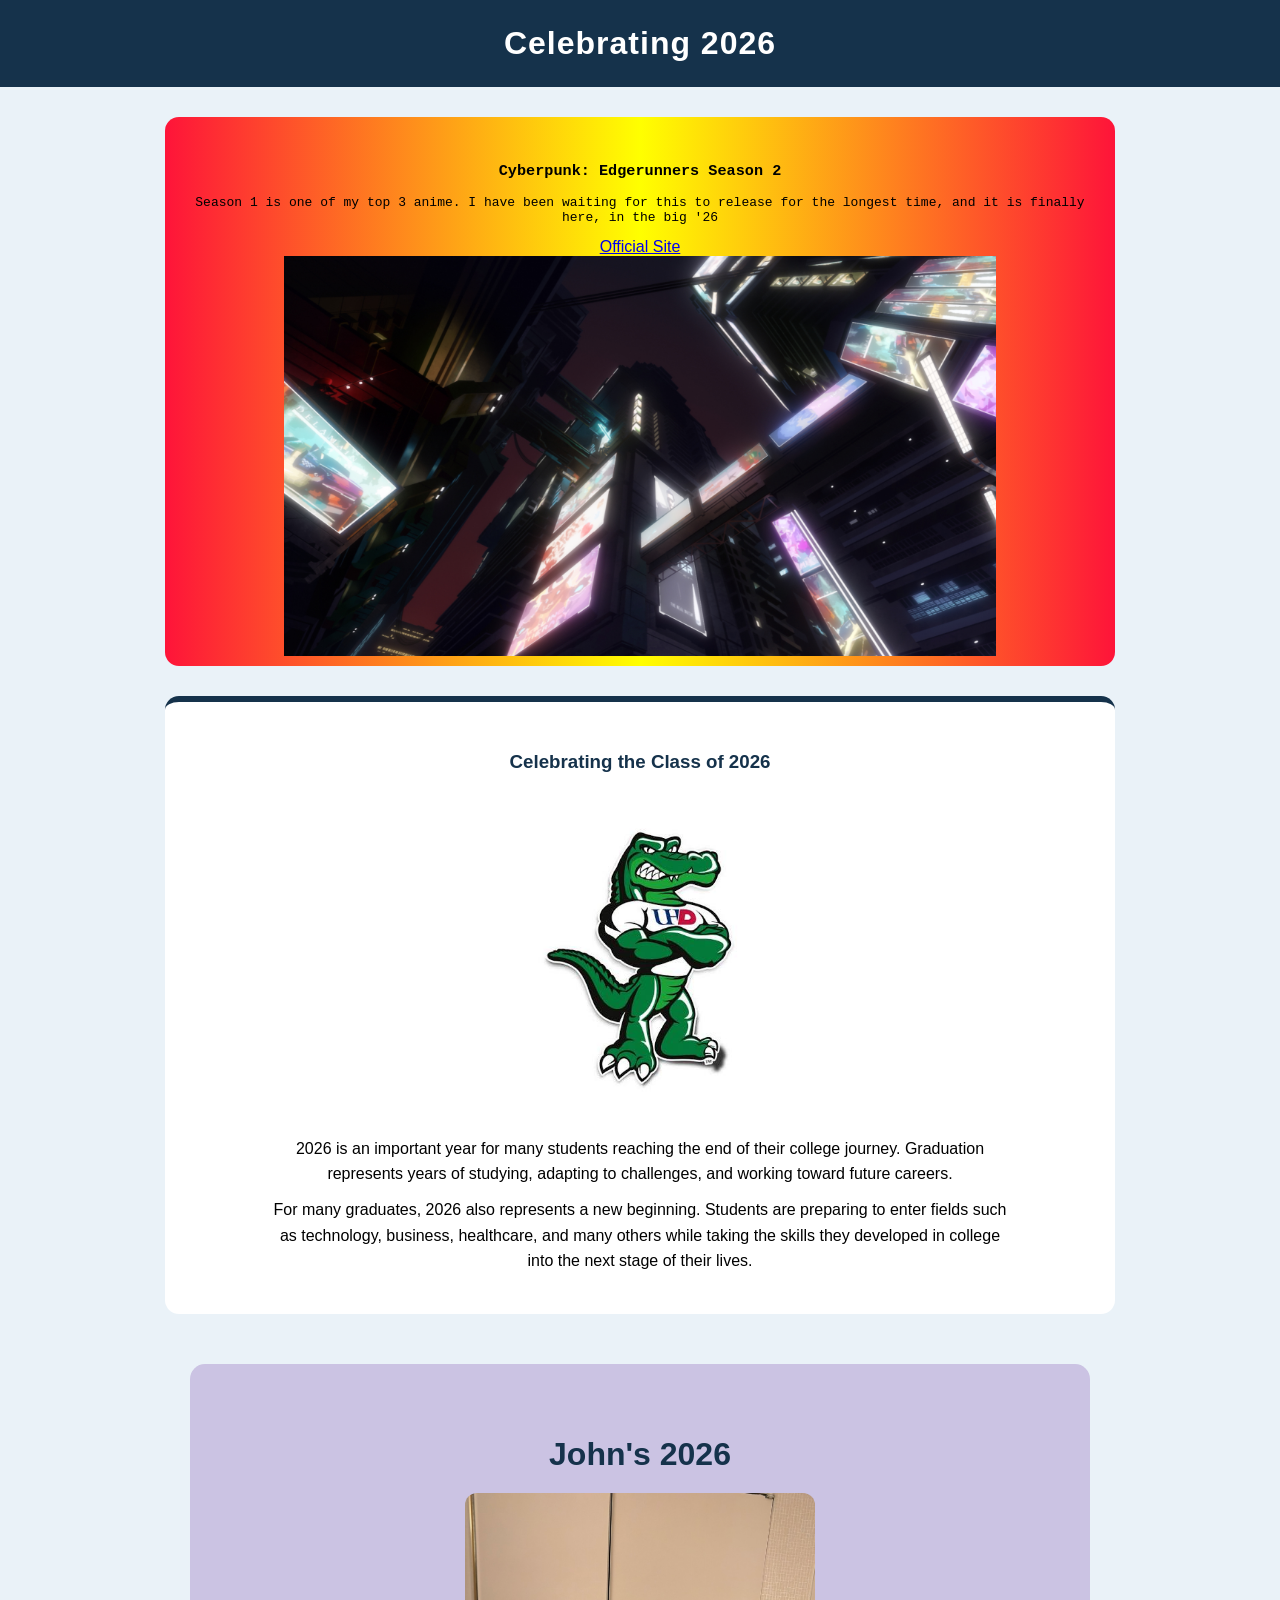
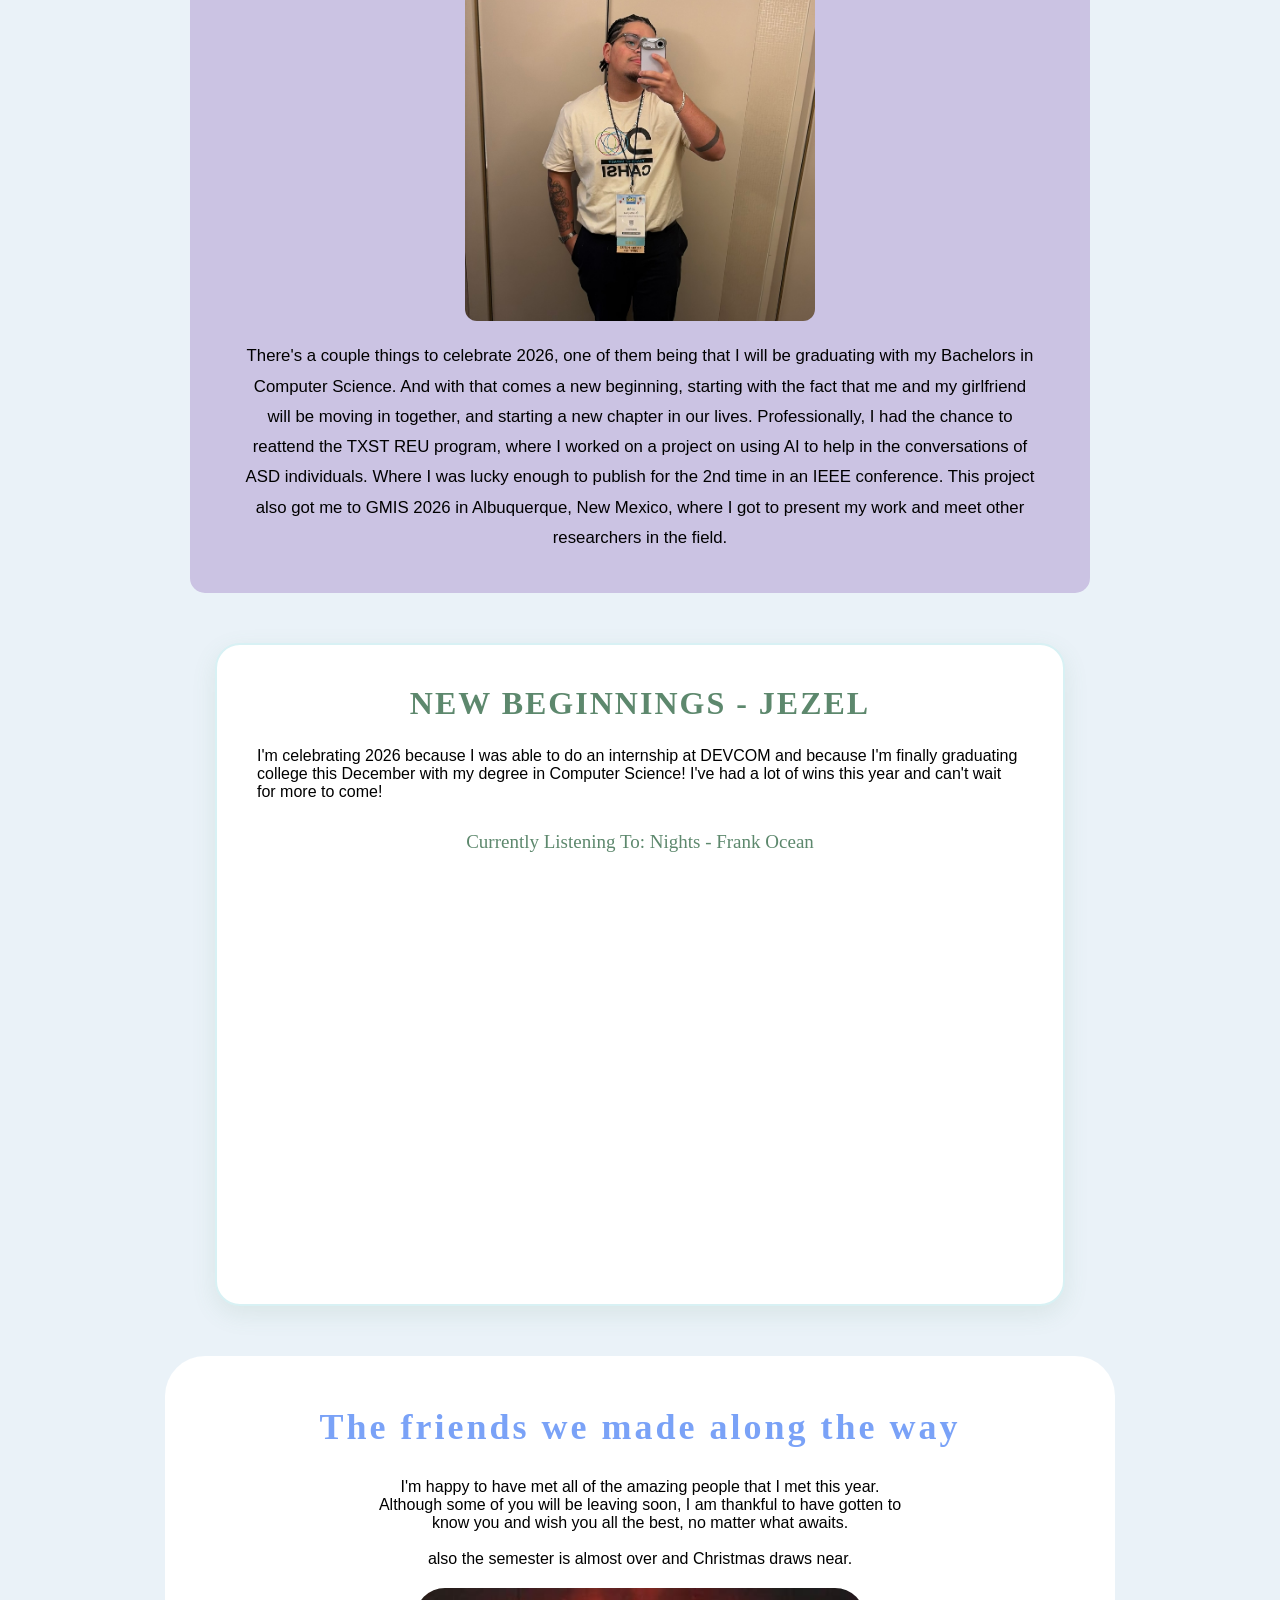
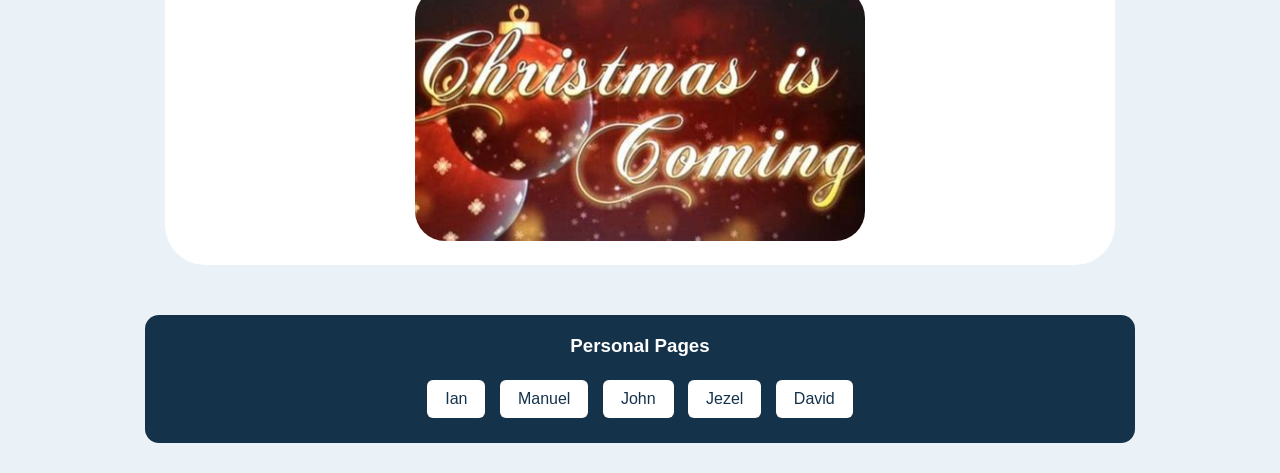
<file: index.html>
<!DOCTYPE html>

<html>

<head>
    <meta charset="UTF-8">
    <title>Group 10's Website</title>

    <link rel="stylesheet" href="css/main.css">
    <link rel="stylesheet" href="css/john.css">
    <link rel="stylesheet" href="css/manuel_section.css">

    <script src="js/script.js"></script>
</head>

<body onload="autoSlideshow();">
    <h1>Celebrating 2026</h1>

    <section id="edgerunners_section" >

        <h3 id="edgerunners_title">Cyberpunk: Edgerunners Season 2</h3>
        <p style="font-family: monospace; text-align: center;">Season 1 is one of my top 3 anime. I have been waiting for this to release for the longest time, and it is finally here, in the big '26</p>
        <a href="https://www.cyberpunk.net/en/edgerunners2" class="section_link">Official Site</a>

        <div class="slideshow">
            <img src="images/Weak_pointing.jpeg" alt="Kingsley pointing" class="slide">
            <img src="images/D_angry.jpeg" alt="D angry" class="slide">
            <img src="images/Edgerunners_2_Night_City_dark.jpeg", alt="Dark city" class="slide">
        </div>

        

    </section>
<section id="graduation_section">

    <h3 id="graduation_title">Celebrating the Class of 2026</h3>

    <img src="images/uhd-gator.jpg"
         alt="University of Houston-Downtown Gator"
         class="graduation_image">

    <p>
        2026 is an important year for many students reaching the end of their college journey.
        Graduation represents years of studying, adapting to challenges, and working toward
        future careers.
    </p>

    <p>
        For many graduates, 2026 also represents a new beginning. Students are preparing
        to enter fields such as technology, business, healthcare, and many others while
        taking the skills they developed in college into the next stage of their lives.
    </p>
</section>

<section id="johns_section">

    <h3 id="johns_title">John's 2026</h3>
    <img src="images/gmis-selfie.JPEG" alt="John at GMIS 2026" class="johns_image">
    <p>
        There's a couple things to celebrate 2026, one of them being that I will be graduating with 
        my Bachelors in Computer Science. And with that comes a new beginning, starting with the fact that me and
        my girlfriend will be moving in together, and starting a new chapter in our lives.
        Professionally, I had the chance to reattend the TXST REU program, where I worked on a project on using AI
        to help in the conversations of ASD individuals. Where I was lucky enough to publish for the 2nd time in an
        IEEE conference. This project also got me to GMIS 2026 in Albuquerque, New Mexico, where I got to present my 
        work and meet other researchers in the field. 
    </p>
</section>
<section id="jezellys_section">

    <h3 id="jezel_title">New Beginnings - Jezel</h3>

    <p>
        I'm celebrating 2026 because I was able to do an internship
        at DEVCOM and because I'm finally graduating college 
        this December with my degree in Computer Science!
        I've had a lot of wins this year and can't wait for more to come!
    </p>

    
<div class="jezel_music">

    <h4>Currently Listening To: Nights - Frank Ocean</h4>

    <iframe
        style="border-radius:12px"
        src="https://open.spotify.com/embed/track/7eqoqGkKwgOaWNNHx90uEZ?utm_source=generator"
        width="100%"
        height="352"
        frameborder="0"
        allowfullscreen
        allow="autoplay; clipboard-write; encrypted-media; fullscreen; picture-in-picture"
        loading="lazy">
    </iframe>

</div>



</section>

<section id="friendsSection">
  <h2 id="friendsTitle">The friends we made along the way</h2>
  <p id="friendsParagraph">
    I'm happy to have met all of the amazing people that I met this year.<br>
    Although some of you will be leaving soon,
    I am thankful to have gotten to know you and wish you all the best,
    no matter what awaits.<br><br>
    also the semester is almost over and Christmas draws near.
  </p>
  <img src="images/christmas.jpg"; class="christmasImg">
</section>


<div id="personal_pages">
    <h3>Personal Pages</h3>

    <a href="pages/Ian.html">Ian</a>
    <a href="pages/manuel.html">Manuel</a>
    <a href="pages/john-webpage.html">John</a>
    <a href="pages/jezel.html">Jezel</a>
    <a href="pages/david.html">David</a>
</div>
</body>

</html>
</file>
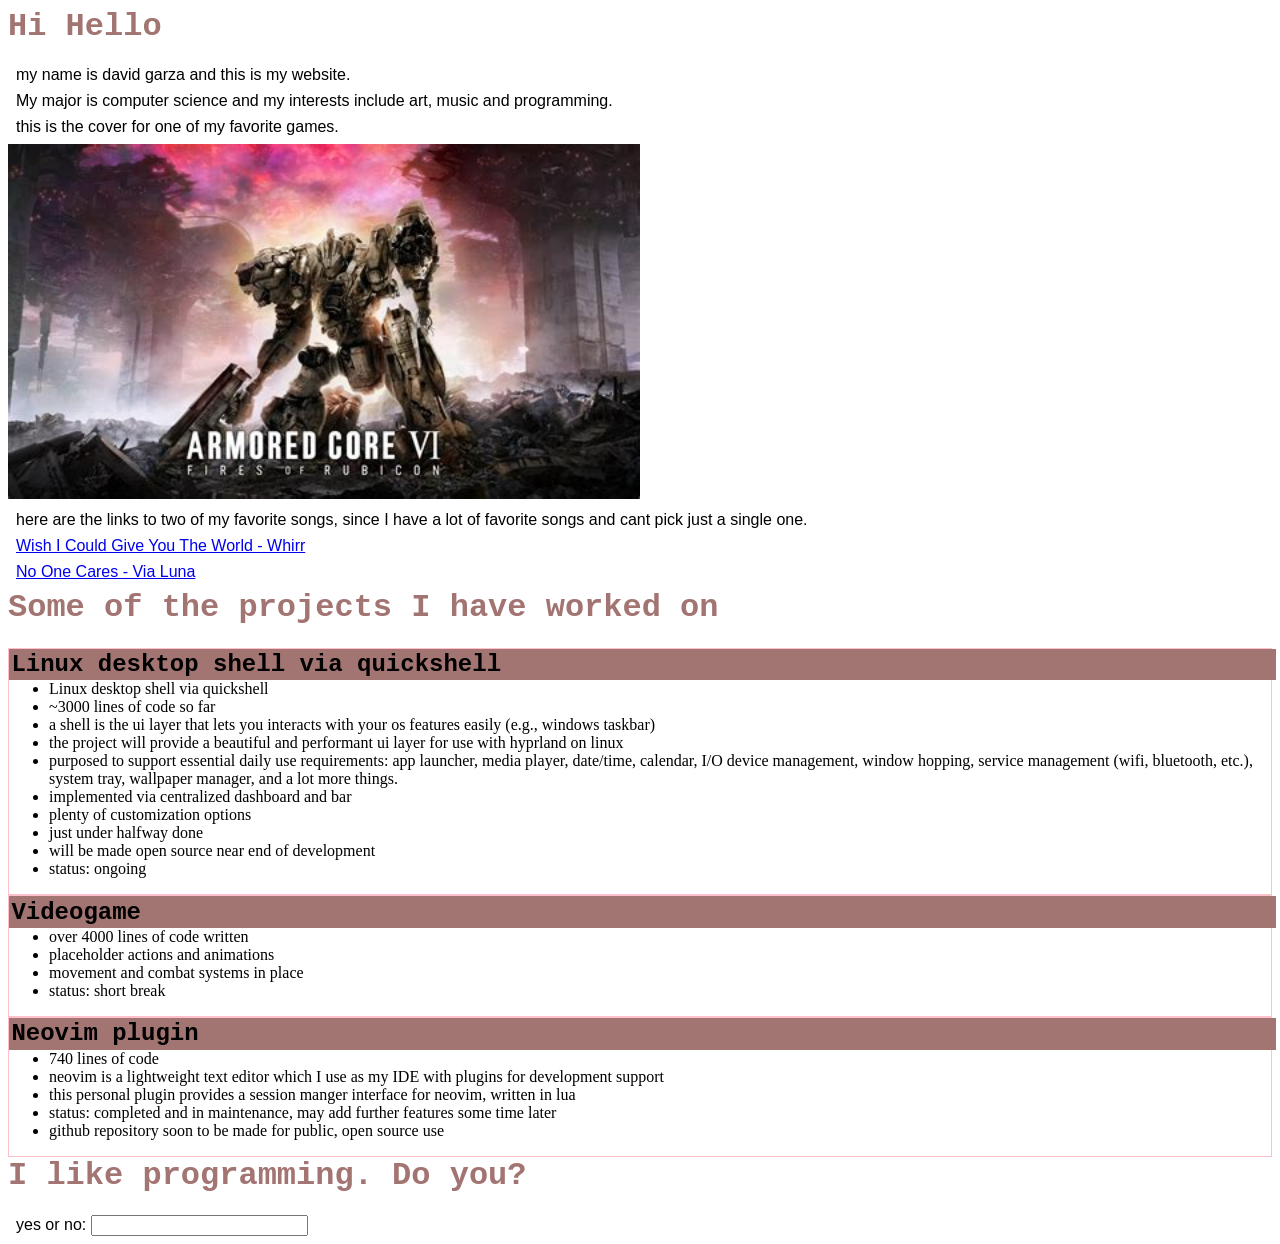
<file: pages/david.html>
<!DOCTYPE html>
<html>
  <head>
    <title>my website</title>
    <style type = "text/css">
      h1 { margin-top: 0px; }.boxModel {
         background-color: #A27472;
         font-size: 1.5em;
         font-family: courier;
         padding: .1em;
         margin-bottom: 0;
         float: left;
         width: 100%;
      }
      p { font-family: sans-serif; margin: .5em; }
      section { border: 1px solid pink; }

      @media print
      { p { font-size: 14pt; color: SteelBlue; } } /* End @media print declaration. */
    </style>
    <script>
      window.alert("i luv programming");
    </script>
  </head>

  <body>
    <h1 style="color:#A27472;font-family:courier;">Hi Hello</h1>
    <p>my name is david garza and this is my website.</p>
    <p>My major is computer science and my interests include art, music and programming.</p>
    <p>this is the cover for one of my favorite games.</p>
    <img src="../images/ac.jpg" style="width:50%">
    <p>here are the links to two of my favorite songs, since I have a lot of favorite songs and cant pick just a single one.</p>
    <p><a href = "https://www.youtube.com/watch?v=dV-L_vTpDuI&list=PL8llxGqc7yLk5Fshmkuq44yd2O3BRlGOL&index=44">Wish I Could Give You The World - Whirr</a></p>
    <p><a href = "https://www.youtube.com/watch?v=47K3HEbTKi8&list=PL8llxGqc7yLk5Fshmkuq44yd2O3BRlGOL&index=181">No One Cares - Via Luna</a></p>

    <h1 style="color:#A27472;font-family:courier;">Some of the projects I have worked on</h1>
    <section> <h1 class = "boxModel">Linux desktop shell via quickshell</h1> </section>
    <section> 
      <ul>
        <li>Linux desktop shell via quickshell</li>
        <li>~3000 lines of code so far</li>
        <li>a shell is the ui layer that lets you interacts with your os features easily (e.g., windows taskbar)</li>
        <li>the project will provide a beautiful and performant ui layer for use with hyprland on linux</li>
        <li>purposed to support essential daily use requirements: app launcher, media player, date/time, calendar, I/O device management, window hopping, service management (wifi, bluetooth, etc.), system tray, wallpaper manager, and a lot more things.</li>
        <li>implemented via centralized dashboard and bar</li>
        <li>plenty of customization options</li>
        <li>just under halfway done</li>
        <li>will be made open source near end of development</li>
        <li>status: ongoing</li>
      </ul>
    </section>
    <section> <h1 class = "boxModel">Videogame</h1> </section>
    <section>
      <ul>
        <li>over 4000 lines of code written</li>
        <li>placeholder actions and animations</li>
        <li>movement and combat systems in place</li>
        <li>status: short break</li>
      </ul>
    </section>
    <section> <h1 class = "boxModel">Neovim plugin</h1> </section>
    <section>
      <ul>
        <li>740 lines of code</li>
        <li>neovim is a lightweight text editor which I use as my IDE with plugins for development support</li>
        <li>this personal plugin provides a session manger interface for neovim, written in lua</li>
        <li>status: completed and in maintenance, may add further features some time later</li>
        <li>github repository soon to be made for public, open source use</li>
      </ul>
    </section>

    <h1 style="color:#A27472;font-family:courier;">I like programming. Do you?</h1>
    <form method = "post" action = "https://www.w3schools.com/cpp/cpp_intro.asp">
       <input type = "hidden" name = "redirect" value = "main.html"> 
       <p><label>yes or no: <input type = "text" name = "name" size = "25" maxlength = "30"></label></p>
    </form>

  </body>
</html>
</file>
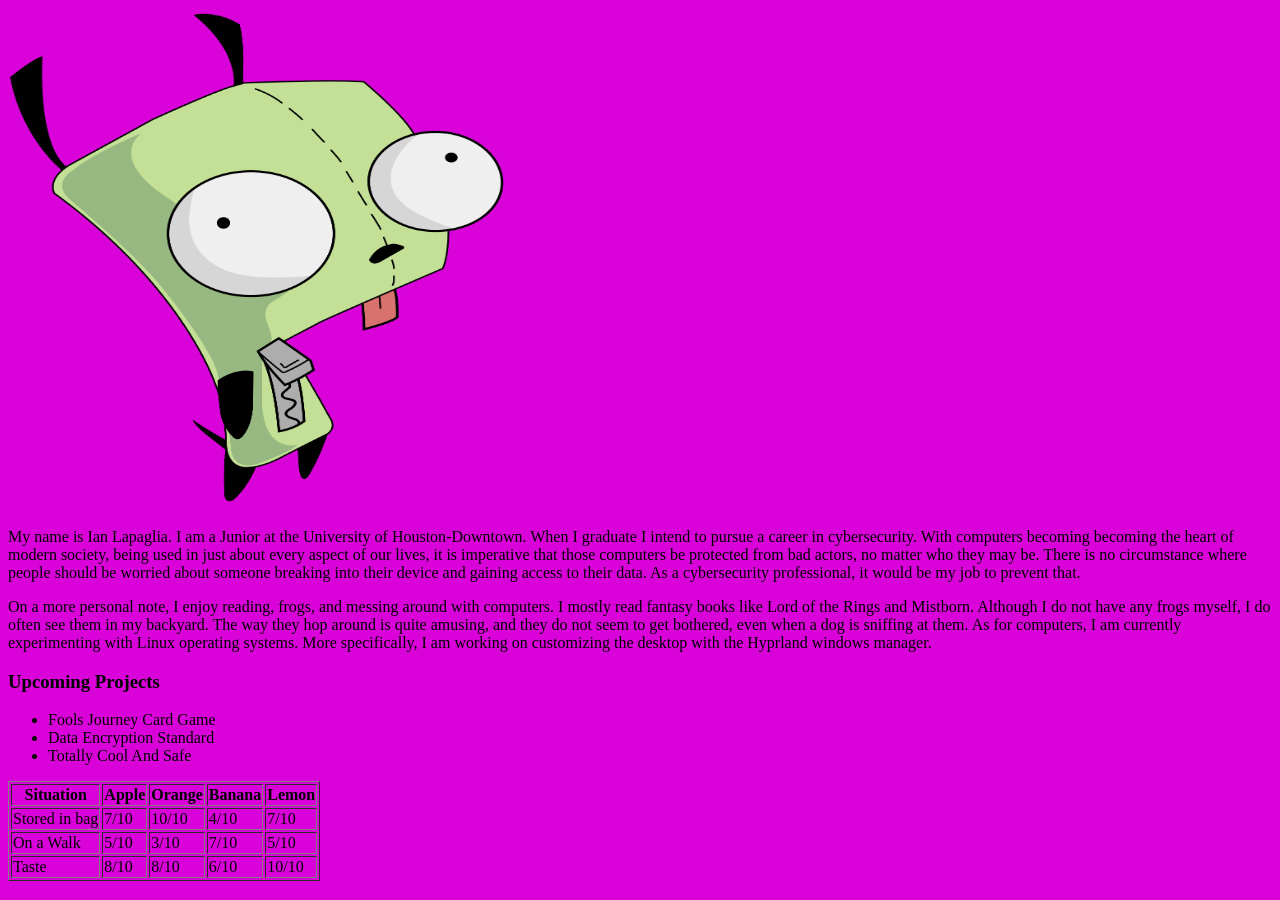
<file: pages/Ian.html>
<!DOCTYPE html>
<html>

<body style="background-color: rgb(217, 3, 217)">
    <script>
        window.alert("You won't be able to unsee this");
    </script>

    <style>
        @keyframes colorChange{
            from    {background-color: green;}
            to      {background-color: rgb(217, 3, 217)}
        }

        .changeColor{
            animation-name: colorChange;
            animation-duration: 5s;
        }

    </style>

    <div class="changeColor">
        <img src="../images/gir.png" alt = "Image of Gir" width="500" height="500" >
    </div>

    <p>
        My name is Ian Lapaglia. I am a Junior at the University of Houston-Downtown.
        When I graduate I intend to pursue a career in cybersecurity.
        With computers becoming becoming the heart of modern society,
        being used in just about every aspect of our lives, 
        it is imperative that those computers be protected from bad actors, no matter who they may be.
        There is no circumstance where people should be worried about someone breaking into their device and gaining access to their data.
        As a cybersecurity professional, it would be my job to prevent that.
    </p>
    <p>
        On a more personal note, I enjoy reading, frogs, and messing around with computers. I mostly read fantasy books like Lord of the Rings and Mistborn. 
        Although I do not have any frogs myself, I do often see them in my backyard.
        The way they hop around is quite amusing, and they do not seem to get bothered, even when a dog is sniffing at them.
        As for computers, I am currently experimenting with Linux operating systems.
        More specifically, I am working on customizing the desktop with the Hyprland windows manager.
    </p>
    <h3>Upcoming Projects</h3>
        <ul>
            <li>Fools Journey Card Game</li>
            <li>Data Encryption Standard</li>
            <li>Totally Cool And Safe</li>
        </ul>

        <table border = "1">
            <tr>
                <th>Situation</th>
                <th>Apple</th>
                <th>Orange</th>
                <th>Banana</th>
                <th>Lemon</th>
            </tr>

            <tr>
                <td>Stored in bag</td>
                <td>7/10</td>
                <td>10/10</td>
                <td>4/10</td>
                <td>7/10</td>
            </tr>
            
            <tr>
                <td>On a Walk</td>
                <td>5/10</td>
                <td>3/10</td>
                <td>7/10</td>
                <td>5/10</td>
            </tr>

            <tr>
                <td>Taste</td>
                <td>8/10</td>
                <td>8/10</td>
                <td>6/10</td>
                <td>10/10</td>
            </tr>
        </table>
</body>

</html>
</file>
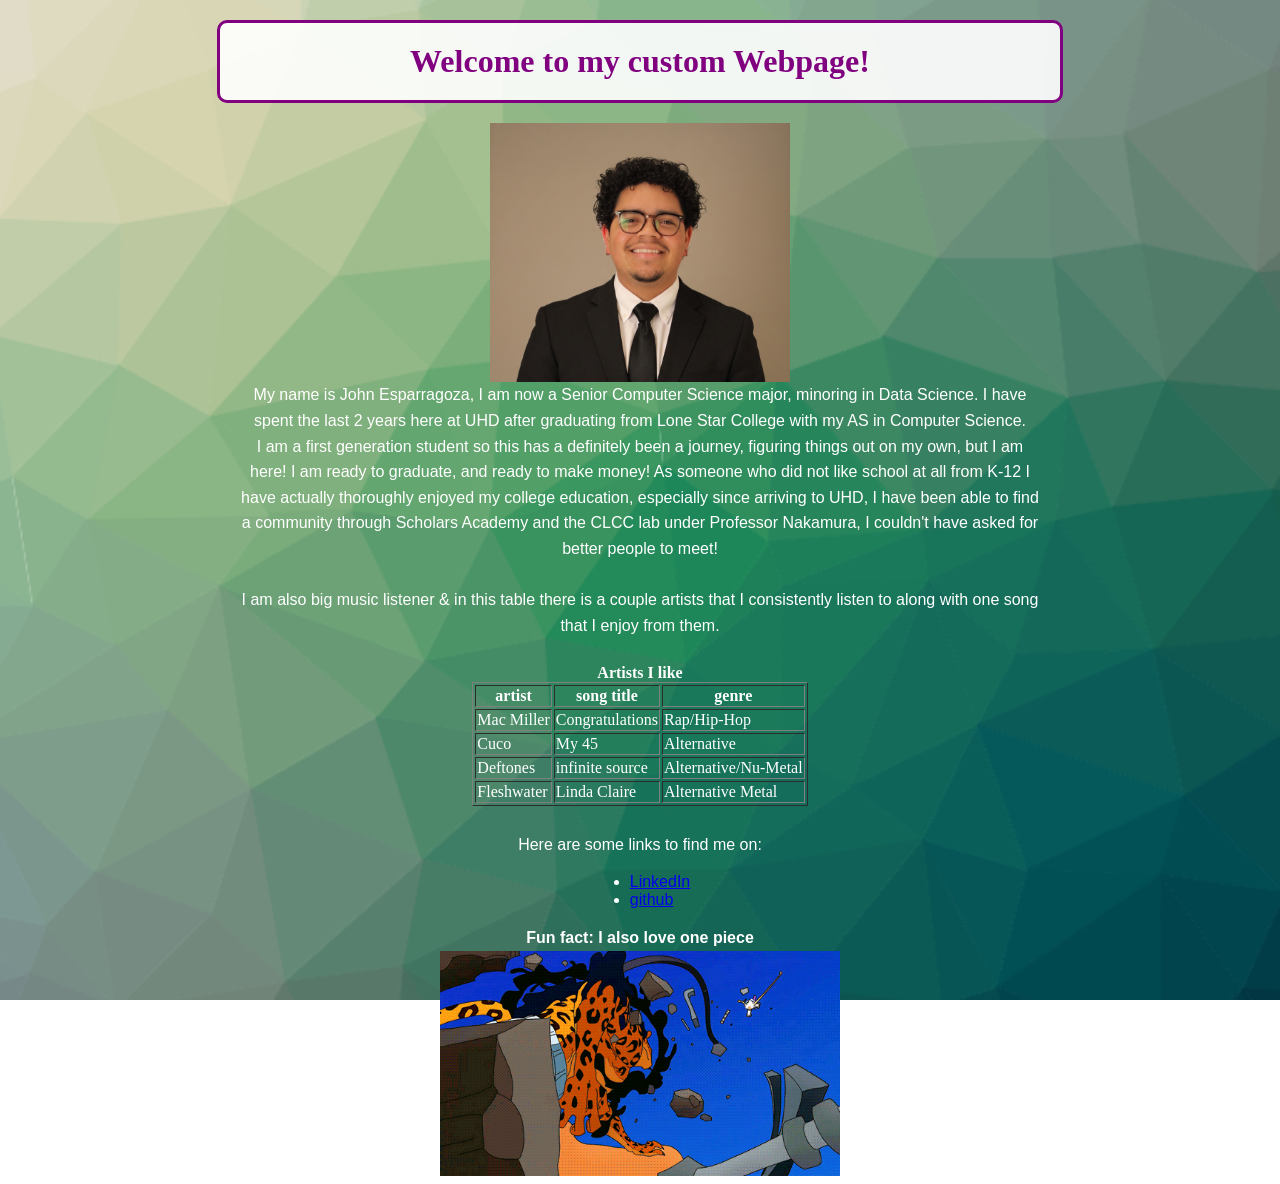
<file: pages/john-webpage.html>
<html>
<head>
    <style>
        body {
            font-family: Arial, sans-serif;
            color: #FFFFFF; /* color text color */
	    background-image: url('../images/green.png');
            background-size: cover;
            background-repeat: no-repeat;
            background-attachment: fixed;
	    text-align: center;
        }
        h1 {
            font-family: 'Georgia', serif;
            color: #800080;
            border: 3px solid #800080;
            padding: 20px;
            margin: 20px auto;
            background-color: rgba(255, 255, 255, 0.9);
            text-align: center;
            width: 80%; /* keeps the box from stretching all the way to the edges */
            border-radius: 10px;
            max-width: 800px;
        }
	img {
            display: block;
            margin: 0 auto;
        }
        table {
            font-family: 'Georgia', serif;
	    color: #FFFFFF; /* color text for the table */
	    margin: 0 auto;
        }
	ul {
            display: inline-block; /* Allows the entire list block to be centered */
            text-align: left; /* Keeps the bullets perfectly aligned with each other */
        }
    p {
    max-width: 800px;
    margin: 0 auto;
    line-height: 1.6;
}
    </style>

    <script>
        function askName() {
            // Prompt the user for their name
            var visitorName = window.prompt("Please enter your name:");
            
            // If they enter a name, update the header. Otherwise, leave the default text.
            if (visitorName != null && visitorName.trim() !== "") {
                document.getElementById("welcomeHeader").innerHTML = "Welcome to my custom Webpage, " + visitorName + "!";
            }
        }
        
        // Run the askName function when the page loads
        window.addEventListener("load", askName, false);
    </script>

</head>
<body>
    <h1 id = "welcomeHeader">Welcome to my custom Webpage!</h1>
    <img src="../images/je-headshot.jpg" alt="My Headshot" width="300">

    <p> My name is John Esparragoza, I am now a Senior Computer Science major, minoring in Data
    Science. I have spent the last 2 years here at UHD after graduating from Lone Star College
    with my AS in Computer Science.<br> I am a first generation student so this has a definitely
    been a journey, figuring things out on my own, but I am here! I am ready to graduate, and 
    ready to make money! As someone who did not like school at all from K-12 I have actually
    thoroughly enjoyed my college education, especially since arriving to UHD, I have been able
    to find a community through Scholars Academy and the CLCC lab under Professor Nakamura, I  
    couldn't have asked for better people to meet!
    <br>
    <br>
    I am also big music listener & in this table there is a couple artists that I consistently
    listen to along with one song that I enjoy from them.
    <br>
    <br>
          <table border = "1">

         <!-- the <caption> tag summarizes the table's -->
         <!-- contents (this helps visually impaired people) -->
         <caption><strong> Artists I like
    </strong></caption>

         <!-- the <thead> section appears first in the table -->
         <!-- it formats the table header area -->
         <thead>
            <tr> <!-- <tr> inserts a table row -->
               <th>artist</th> <!-- insert a heading cell -->
               <th>song title</th>
           <th>genre</th>
            </tr>
         </thead>
         <!-- all table content is enclosed -->
         <!-- within the <tbody> -->
         <tbody>
            <tr>
               <td>Mac Miller</td> <!-- insert a data cell -->
               <td>Congratulations</td>
           <td>Rap/Hip-Hop</td>
            </tr>
            <tr>
               <td>Cuco</td>
               <td>My 45</td>
           <td>Alternative</td>
            </tr>
        <tr>
               <td>Deftones</td>
               <td>infinite source</td>
           <td>Alternative/Nu-Metal</td>
            </tr>
        <tr>
               <td>Fleshwater</td>
               <td>Linda Claire</td>
           <td>Alternative Metal</td>
            </tr>
         </tbody>
      </table>
    <br>
    Here are some links to find me on:</p>
    <ul>
        <li><a href="https://www.linkedin.com/in/john-esparragoza-981a5228b/">LinkedIn</a></li>
        <li><a href="https://github.com/johnesparragoza">github</a></li>
    </ul>

<!-- New Fun Fact and GIF section added here -->
    <br>
    <p><strong>Fun fact: I also love one piece</strong></p>
    <img src="../images/one-piece.gif" alt="One Piece GIF" width="400">


</body>
</html>
</file>
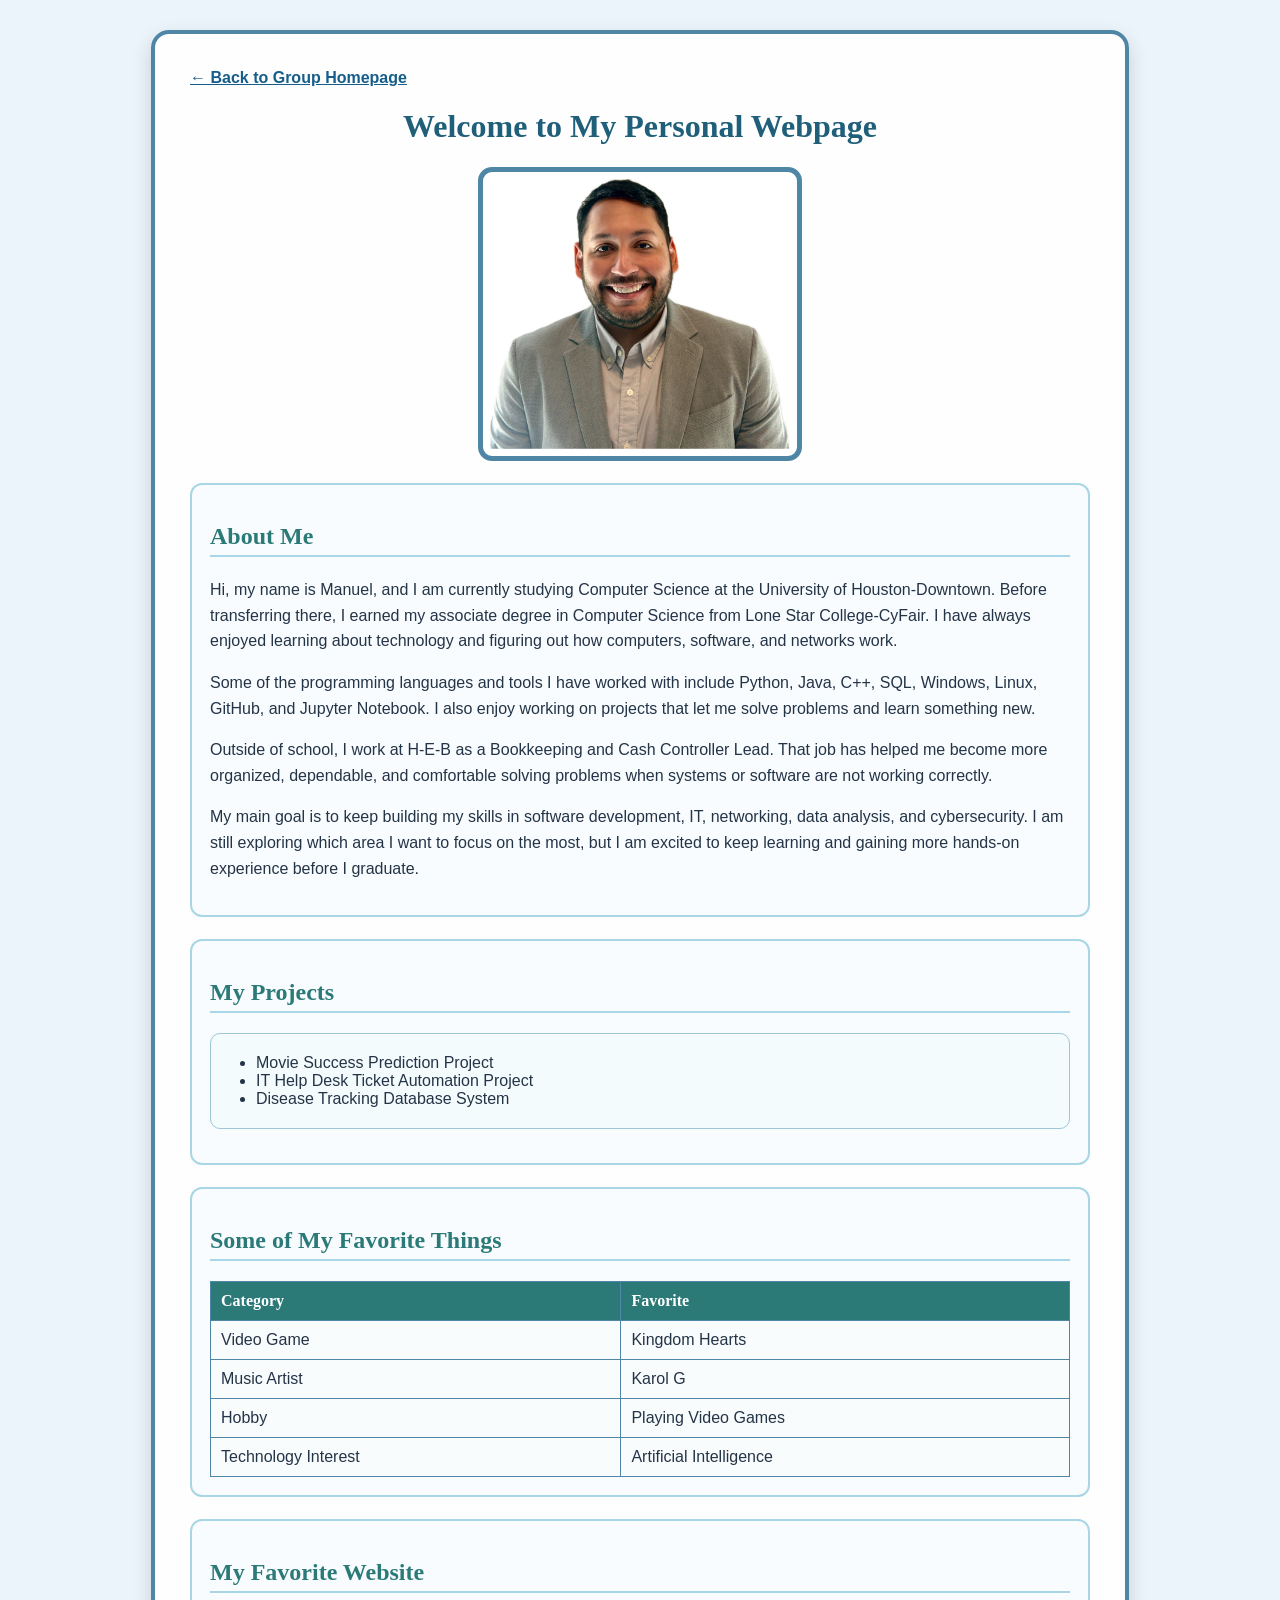
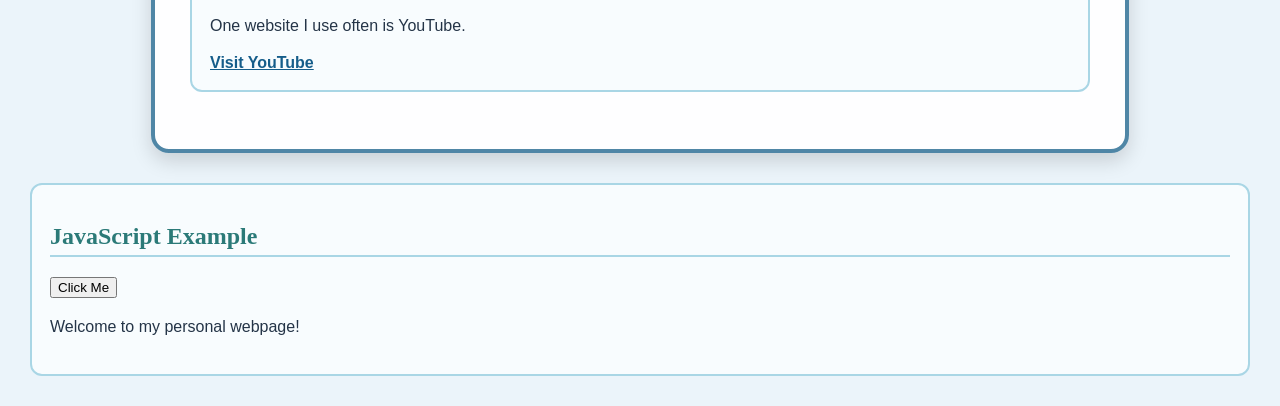
<file: pages/manuel.html>
<!DOCTYPE html>
<html>
<head>
    <meta charset="utf-8">
    <title>My Personal Webpage</title>

    <style>
        body {
            background-color: #ebf4fa;
                        color: #243447;
            font-family: Arial, Helvetica, sans-serif;
            margin: 30px;
        }

        /* HW4 - Box Model */
        .page {
            background-color: rgba(255, 255, 255, 0.95);
            max-width: 900px;
            margin: 30px auto;
            padding: 35px;
            border: 4px solid #4f86a6;
            border-radius: 18px;
            box-shadow: 0 8px 20px rgba(0, 0, 0, 0.15);
        }

        .content-box {
            background-color: #f8fcfe;
            margin: 22px 0;
            padding: 18px;
            border: 2px solid #a9d6e5;
            border-radius: 12px;
        }

        /* HW4 - Animation */
        @keyframes slideDown {
            from {
                opacity: 0;
                transform: translateY(-25px);
            }

            to {
                opacity: 1;
                transform: translateY(0);
            }
        }

        @keyframes pictureGlow {
            0% {
                box-shadow: 0 0 0 rgba(79, 134, 166, 0.2);
            }

            50% {
                box-shadow: 0 0 22px rgba(79, 134, 166, 0.7);
            }

            100% {
                box-shadow: 0 0 0 rgba(79, 134, 166, 0.2);
            }
        }

        h1 {
            color: #1f5f7a;
            font-family: Georgia, "Times New Roman", serif;
            text-align: center;
            animation: slideDown 1.2s ease-out;
        }

        h2 {
            color: #2b7a78;
            font-family: Georgia, "Times New Roman", serif;
            border-bottom: 2px solid #a9d6e5;
            padding-bottom: 5px;
        }

        p {
            line-height: 1.6;
        }

        .profile-picture {
            display: block;
            margin: 20px auto;
            width: 300px;
            border: 5px solid #4f86a6;
            border-radius: 14px;
            padding: 7px;
            background-color: white;
            animation: pictureGlow 3s ease-in-out infinite;
        }

        ul {
            background-color: #f4fbfd;
            padding: 20px 20px 20px 45px;
            border: 1px solid #9bc7d8;
            border-radius: 10px;
        }

        table {
            width: 100%;
            border-collapse: collapse;
            margin-top: 15px;
            background-color: #f9fcfd;
        }

        th, td {
            border: 1px solid #4f86a6;
            padding: 10px;
            text-align: left;
        }

        th {
            background-color: #2b7a78;
            color: white;
            font-family: Georgia, "Times New Roman", serif;
        }

        a {
            color: #155d8a;
            font-weight: bold;
        }

        a:hover {
            color: #9c2f65;
        }

        /* HW4 - Media Query */
        @media screen and (max-width: 600px) {
            body {
                margin: 10px;
            }

            .page {
                margin: 10px auto;
                padding: 18px;
                border-width: 2px;
            }

            h1 {
                font-size: 1.7em;
            }

            h2 {
                font-size: 1.3em;
            }

            .profile-picture {
                width: 80%;
                max-width: 250px;
            }

            .content-box {
                padding: 12px;
                margin: 15px 0;
            }

            table {
                font-size: 0.9em;
            }

            th, td {
                padding: 7px;
            }
        }
    </style>
</head>

<body>
<div class="page">

    <a href="../index.html">← Back to Group Homepage</a>

    <h1>Welcome to My Personal Webpage</h1>

    <img class="profile-picture" src="../images/manuel.jpeg" alt="My Picture">

    <div class="content-box">
        <h2>About Me</h2>

        <p>
            Hi, my name is Manuel, and I am currently studying Computer Science at the University of Houston-Downtown. Before transferring there, I earned my associate degree in Computer Science from Lone Star College-CyFair. I have always enjoyed learning about technology and figuring out how computers, software, and networks work.
        </p>

        <p>
            Some of the programming languages and tools I have worked with include Python, Java, C++, SQL, Windows, Linux, GitHub, and Jupyter Notebook. I also enjoy working on projects that let me solve problems and learn something new.
        </p>

        <p>
            Outside of school, I work at H-E-B as a Bookkeeping and Cash Controller Lead. That job has helped me become more organized, dependable, and comfortable solving problems when systems or software are not working correctly.
        </p>

        <p>
            My main goal is to keep building my skills in software development, IT, networking, data analysis, and cybersecurity. I am still exploring which area I want to focus on the most, but I am excited to keep learning and gaining more hands-on experience before I graduate.
        </p>
    </div>

    <div class="content-box">
        <h2>My Projects</h2>

        <ul>
            <li>Movie Success Prediction Project</li>
            <li>IT Help Desk Ticket Automation Project</li>
            <li>Disease Tracking Database System</li>
        </ul>
    </div>

    <div class="content-box">
        <h2>Some of My Favorite Things</h2>

        <table>
            <tr>
                <th>Category</th>
                <th>Favorite</th>
            </tr>
            <tr>
                <td>Video Game</td>
                <td>Kingdom Hearts</td>
            </tr>
            <tr>
                <td>Music Artist</td>
                <td>Karol G</td>
            </tr>
            <tr>
                <td>Hobby</td>
                <td>Playing Video Games</td>
            </tr>
            <tr>
                <td>Technology Interest</td>
                <td>Artificial Intelligence</td>
            </tr>
        </table>
    </div>

    <div class="content-box">
        <h2>My Favorite Website</h2>

        <p>One website I use often is YouTube.</p>

        <a href="https://www.youtube.com">Visit YouTube</a>
    </div>

</div>

<div class="content-box">
    <h2>JavaScript Example</h2>

    <button onclick="changeMessage()">Click Me</button>

    <p id="message">Welcome to my personal webpage!</p>
</div>

<script>
    function changeMessage() {
        document.getElementById("message").innerHTML =
            "Thanks for visiting my webpage!";
    }
</script>

</body>
</html>
</file>
<file: css/main.css>
body {
    background-color: #eaf2f8;
    font-family: Arial, sans-serif;
    margin: 0;
}

h1 {
    text-align: center;
    background-color: #15324b;
    color: white;
    margin: 0;
    padding: 25px;
    letter-spacing: 1px;
}

section {
    max-width: 950px;
    margin: 30px auto;
    padding: 30px;
    border-radius: 14px;
    box-sizing: border-box;
}

#edgerunners_section{
    padding-bottom: 10px;
    background-image: linear-gradient(to right, #FE1439, yellow, #FE1439);
}

#edgerunners_title{
    font-family: monospace;
    text-align: center;
}

.section_link{
    display: block;
    text-align: center;
}

.slide{
    height: 400px;
    display: block;
    margin-left: auto;
    margin-right: auto;
}

#personal_pages {
    max-width: 950px;
    background-color: #15324b;
    color: white;
    text-align: center;
    padding: 20px;
    margin: 30px auto;
    border-radius: 14px;
}

#personal_pages h3 {
    margin-top: 0;
}

#personal_pages a {
    display: inline-block;
    background-color: white;
    color: #15324b;
    text-decoration: none;
    padding: 10px 18px;
    margin: 5px;
    border-radius: 6px;
}

#personal_pages a:hover {
    background-color: #eaf2f8;
}

.jezel_music {
    text-align: center;
    max-width: 550px;
    margin: 30px auto;
}

.jezel_music h4 {
    color: #5D886D;
    font-family: Georgia, serif;
    font-size: 19px;
    font-weight: normal;
}

.jezel_music iframe {
    width: 100%;
    border: none;
    border-radius: 12px;
}


#jezellys_section {
    background-color: white;
    border: 2px solid #D8F1F4;
    border-radius: 25px;
    padding: 40px;
    margin: 50px auto;
    max-width: 850px;
    box-sizing: border-box;
    box-shadow: 0 8px 25px rgba(93, 136, 109, 0.12);
}


#jezel_title {
    color: #5D886D;
    font-family: Georgia, serif;
    font-size: 32px;
    font-weight: bold;
    text-align: center;
    text-transform: uppercase;
    letter-spacing: 2px;
    background: transparent;
    width: 100%;
    padding: 0;
    margin: 0 0 25px 0;
    box-shadow: none;
}

#friendsSection {
  max-width: 950px;
  padding: 20px;
  margin: 50px auto;
  border-radius: 40px;
  background-color: #FFFFFF;
  text-align: center;
}
#friendsTitle {
  text-align: center;
  font-size: 36px;
  font-weight: bold;
  color: #7AA2F7;
  letter-spacing: 3px;
  font-family: "Times New Roman";
}
#friendsParagraph {
  text-align: center;
  max-width: 550px;
  margin: 20px auto;
}
.christmasImg {
  width: 450px;
  border-radius: 30px;
}
</file>
<file: css/john.css>
/* john.css */

#johns_section {
    background-color: #CBC3E3;
    padding: 40px;
    margin: 50px auto;
    max-width: 900px;
    border-radius: 15px;
    text-align: center;
}

#johns_title {
    color: #15324b;
    font-size: 2rem;
    margin-bottom: 20px;
}

.johns_image {
    width: 350px;
    max-width: 90%;
    border-radius: 12px;
    margin: 20px auto;
    display: block;
}

#johns_section p {
    max-width: 800px;
    margin: 0 auto;
    line-height: 1.8;
    font-size: 1.05rem;
}
</file>
<file: css/manuel_section.css>
/* Manuel's section - Celebrating the Class of 2026 */

#graduation_section {
    background-color: white;
    padding: 30px;
    text-align: center;
    border-top: 6px solid #15324b;
}

#graduation_title {
    color: #15324b;
}

.graduation_image {
    width: 300px;
    max-width: 90%;
    border-radius: 10px;
    margin: 15px 0;
}

#graduation_section p {
    max-width: 750px;
    margin: 10px auto;
    line-height: 1.6;
}
</file>
